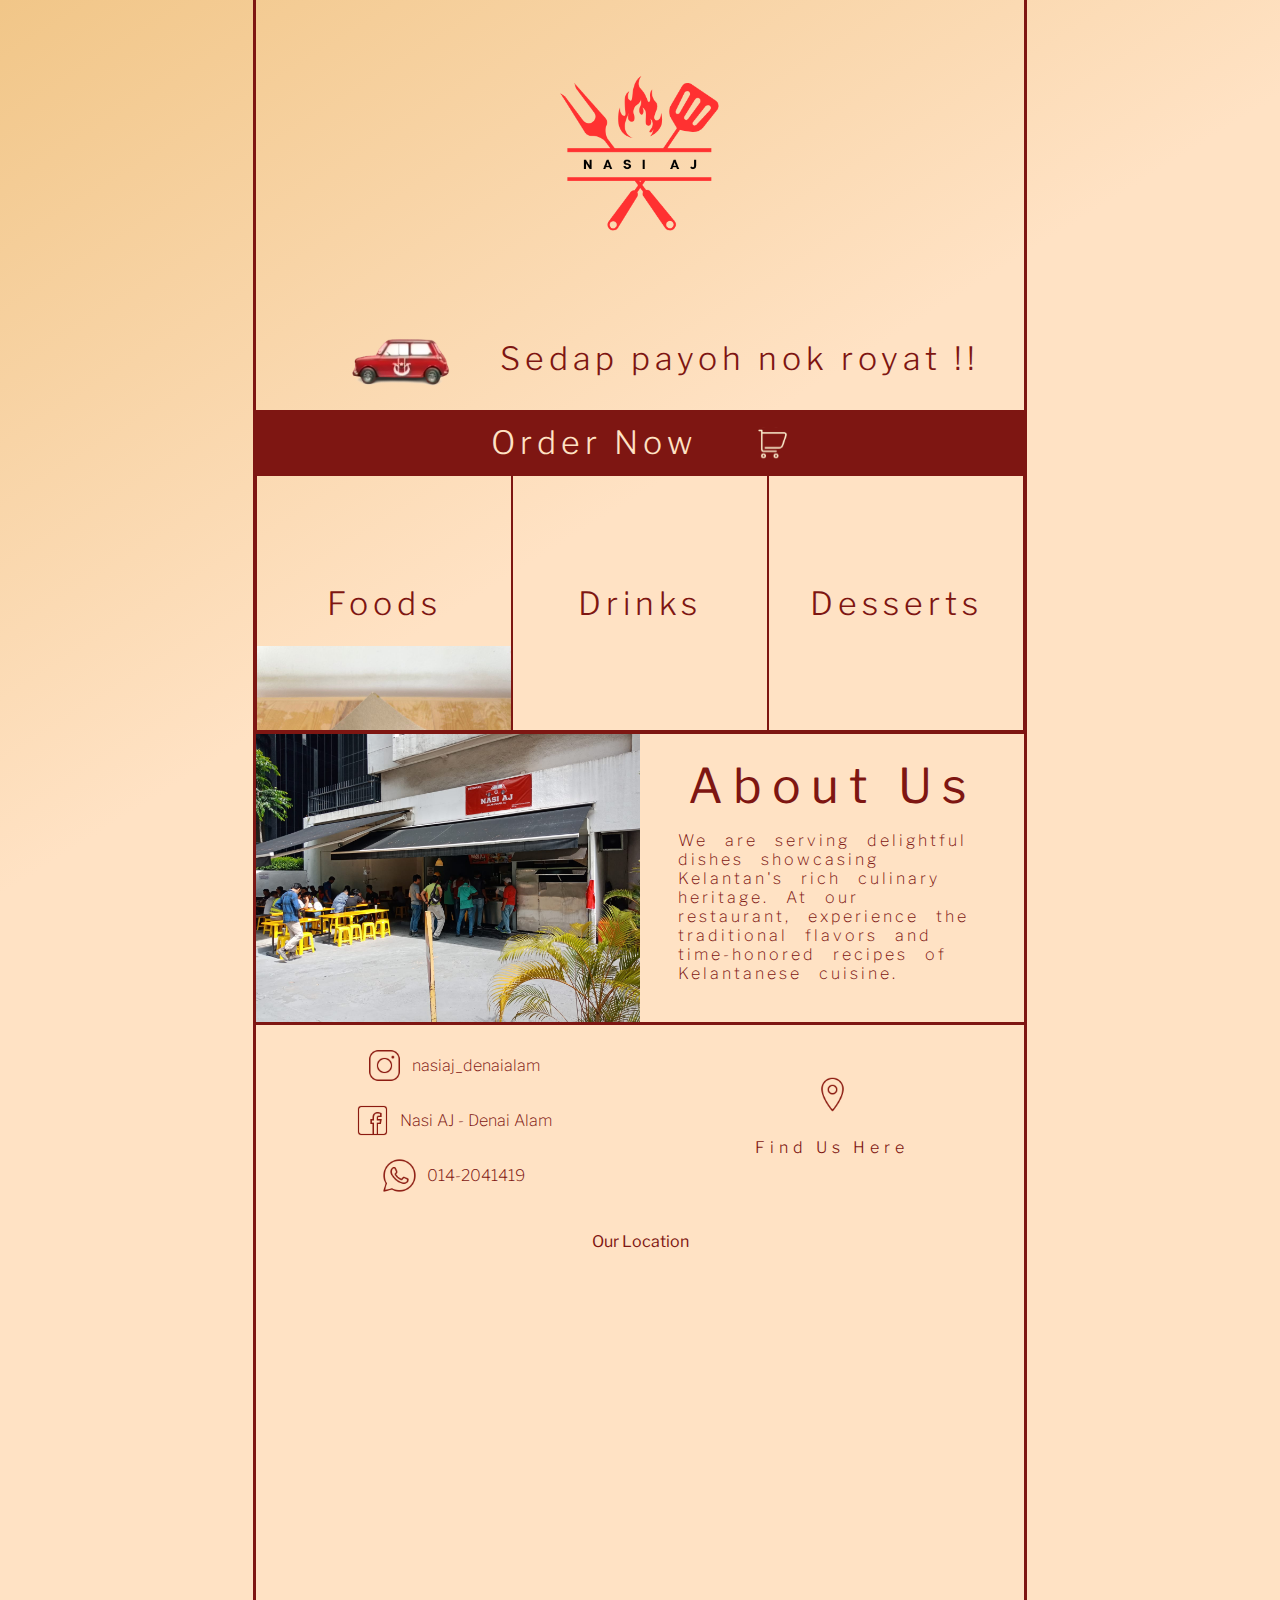
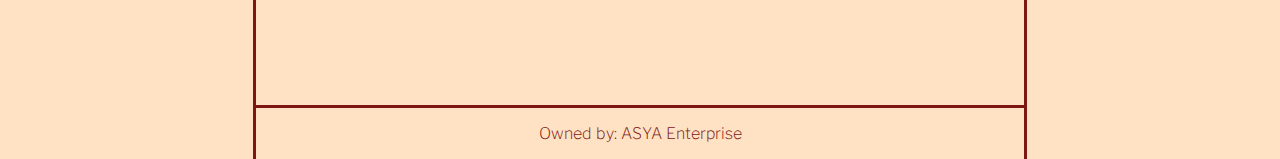
<file: index.html>
<!DOCTYPE html>
<html lang="en">

<head>
    <meta charset="UTF-8">
    <meta name="viewport" content="width=device-width, initial-scale=1.0">
    <link rel="stylesheet" href="./styles.css">
    <link rel="preconnect" href="https://fonts.googleapis.com">
    <link rel="preconnect" href="https://fonts.gstatic.com" crossorigin>
    <link href="https://fonts.googleapis.com/css2?family=Libre+Franklin:wght@100;200;300;400;500;600;700&display=swap"
        rel="stylesheet">
    <title>Nasi AJ</title>
</head>

<body>
    <div class="flex_col">
        <div class="main">
            <!-- top -->
            <div class="top">
                <div class="flex_col">
                    <img id="logo" src="./assets/logo_bkg_none.png" alt="logo" />

                    <div class="flex_row">
                        <img id="car" src="./assets/car.png" alt="kelantan_car" />
                        <h3>Sedap payoh nok royat !!</h3>
                    </div>

                </div>
            </div>

            <!-- order now btn -->
            <a href="./html/menus.html">
                <button class="order_now">
                    <div class="flex_row">
                        <h3>Order Now</h3>
                        <img src="./assets/ic_shopping_cart.svg" alt="cart">
                    </div>
                </button>
            </a>

            <!-- mini menu -->
            <div class="mini_menu">
                <div class="flex_row">
                    <div class="item">
                        <h3>Foods</h3>
                        <img src="./assets/menu_ayam_cincang.jpg" alt="Food Image">
                    </div>
                    <div class="item">
                        <h3>Drinks</h3>
                        <img src="./assets/menu_kelapa.jpg" alt="Drink Image">
                    </div>
                    <div class="item">
                        <h3>Desserts</h3>
                        <img src="./assets/menu_beko.jpg" alt="Dessert Image">
                    </div>
                </div>
            </div>

            <!-- About us -->
            <div class="about_us">
                <div class="flex_row">
                    <img src="./assets/location_in.jpg" />
                    <div class="flex_col">
                        <h2>
                            About Us
                        </h2>
                        <p>
                            We are serving delightful dishes showcasing Kelantan's rich culinary heritage. At our
                            restaurant,
                            experience the traditional flavors and time-honored recipes of Kelantanese cuisine.
                        </p>
                    </div>

                </div>
            </div>

            <!-- contact us -->
            <div class="contact_us">
                <div class="flex_row">
                    <div class="contact_link">
                        <div class="cntct_link_child">
                            <a href="https://www.instagram.com/nasiaj_denaialam?igsh=NDd1ZXUwZTIwc3Bl">
                                <div class="flex_row">
                                    <img src="./assets/ic_ig.svg" />
                                    <p>
                                        nasiaj_denaialam
                                    </p>
                                </div>
                            </a>
                            <a href="https://m.facebook.com/people/NASI-AJ-Denai-Alam/100054508267866/">
                                <div class="flex_row">
                                    <img src="./assets/ic_fb.svg" />
                                    <p>
                                        Nasi AJ - Denai Alam
                                    </p>
                                </div>
                            </a>
                            <a href="https://wa.link/tlqm1v">
                                <div class="flex_row">
                                    <img src="./assets/ic_ws.svg" />
                                    <p>
                                        014-2041419
                                    </p>
                                </div>
                            </a>
                        </div>
                    </div>

                    <div class="find_me">
                        <div class="flex_col">
                            <h3>
                                <a
                                    href="https://maps.google.com/maps/place//data=!4m2!3m1!1s0x31cc5136aa9f2ed9:0x38d795ebd583bece?entry=s&sa=X&ved=2ahUKEwion52H86mDAxVWumMGHUF8CGoQ4kB6BAgREAA&hl=en-us">
                                    <div class="flex_col">
                                        <img src="./assets/ic_location.svg" />
                                        <p>Find Us Here</p>
                                    </div>
                                </a>
                            </h3>
                        </div>
                    </div>
                </div>


            </div>



            <!-- Our location -->
            <div class="our_location">
                <div class="flex_col">
                    <p><strong>Our Location</strong></p>
                    <iframe
                        src="https://www.google.com/maps/embed?pb=!1m18!1m12!1m3!1d3983.733537592362!2d101.5141819!3d3.1647456999999997!2m3!1f0!2f0!3f0!3m2!1i1024!2i768!4f13.1!3m3!1m2!1s0x31cc5136aa9f2ed9%3A0x38d795ebd583bece!2sNasi%20AJ%20Ayam%20Cincang!5e0!3m2!1sen!2smy!4v1703801911874!5m2!1sen!2smy"
                        width="100%" height="400" style="border:0; min-width: 300px;" allowfullscreen="" loading="lazy"
                        referrerpolicy="no-referrer-when-downgrade">
                    </iframe>
                </div>

            </div>

            <div class="footer">
                <p>
                    Owned by: ASYA Enterprise
                </p>

            </div>

        </div>
    </div>
</body>

</html>
</file>
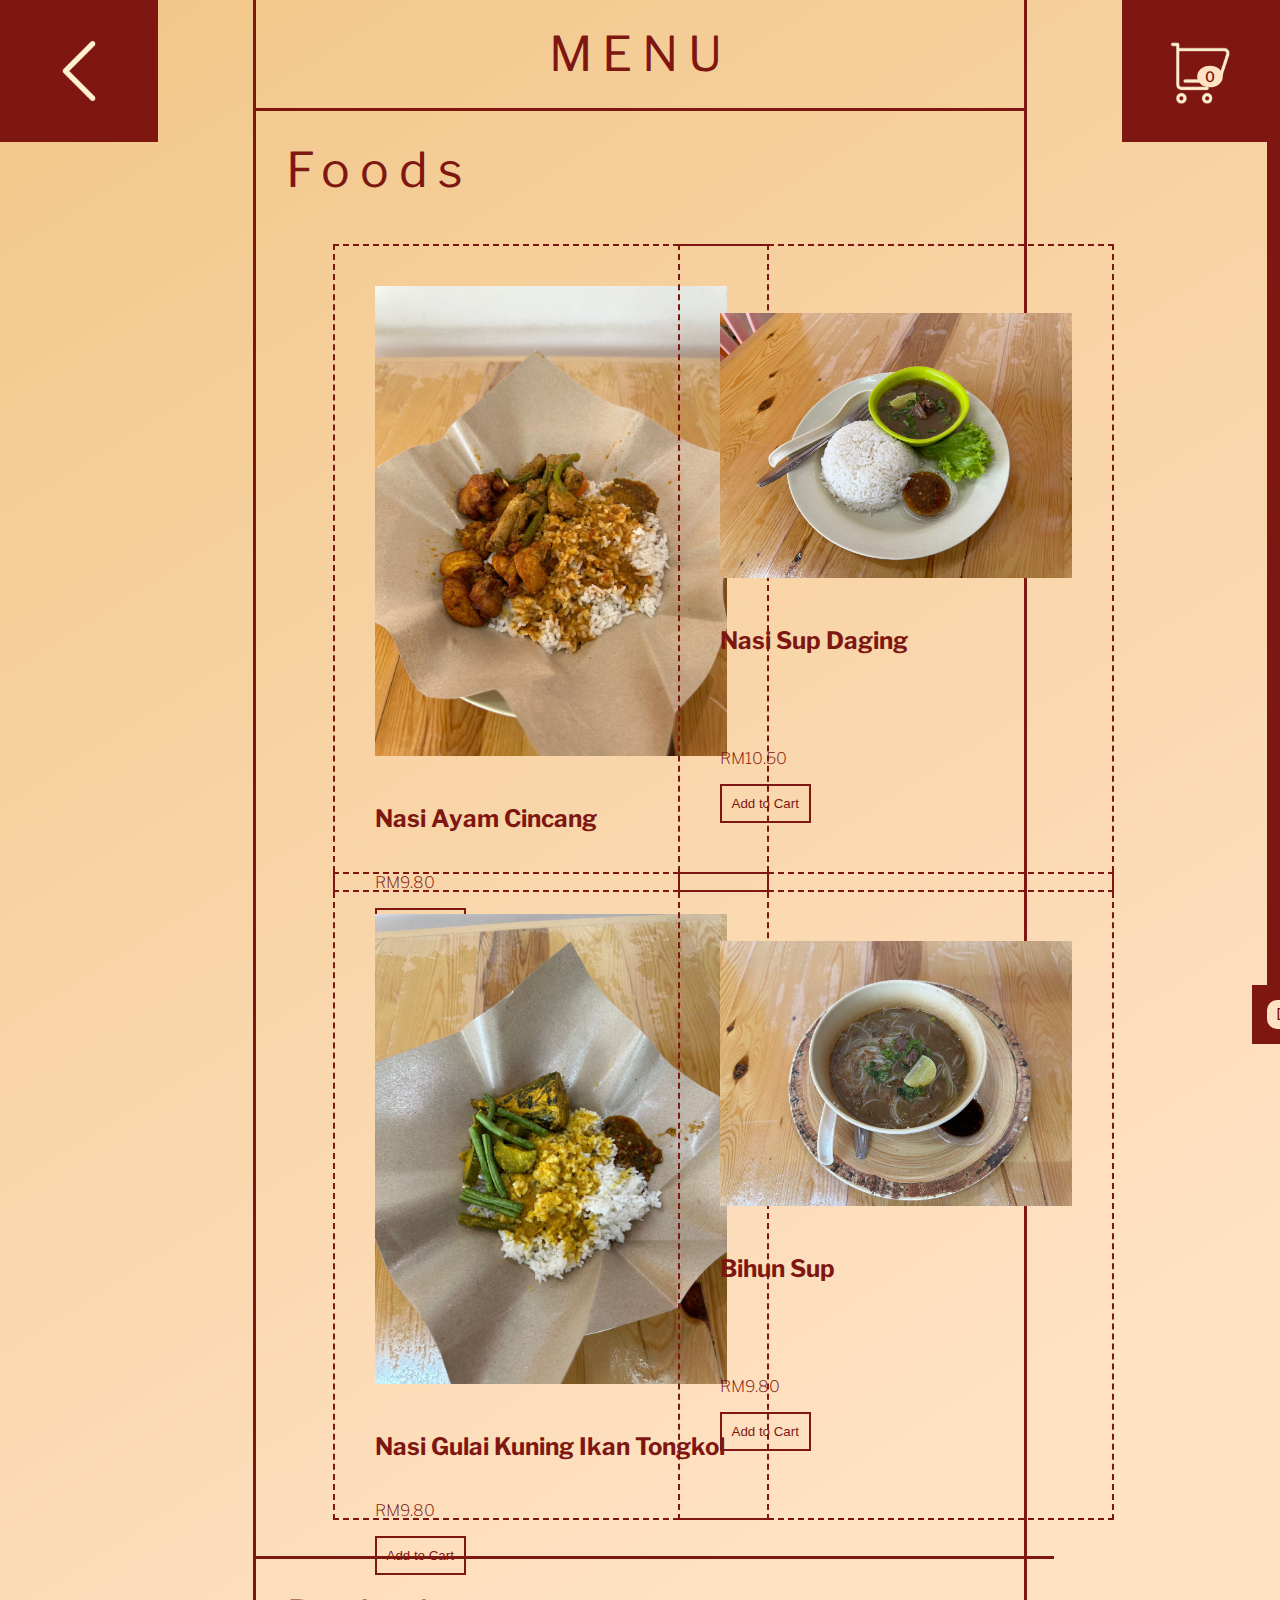
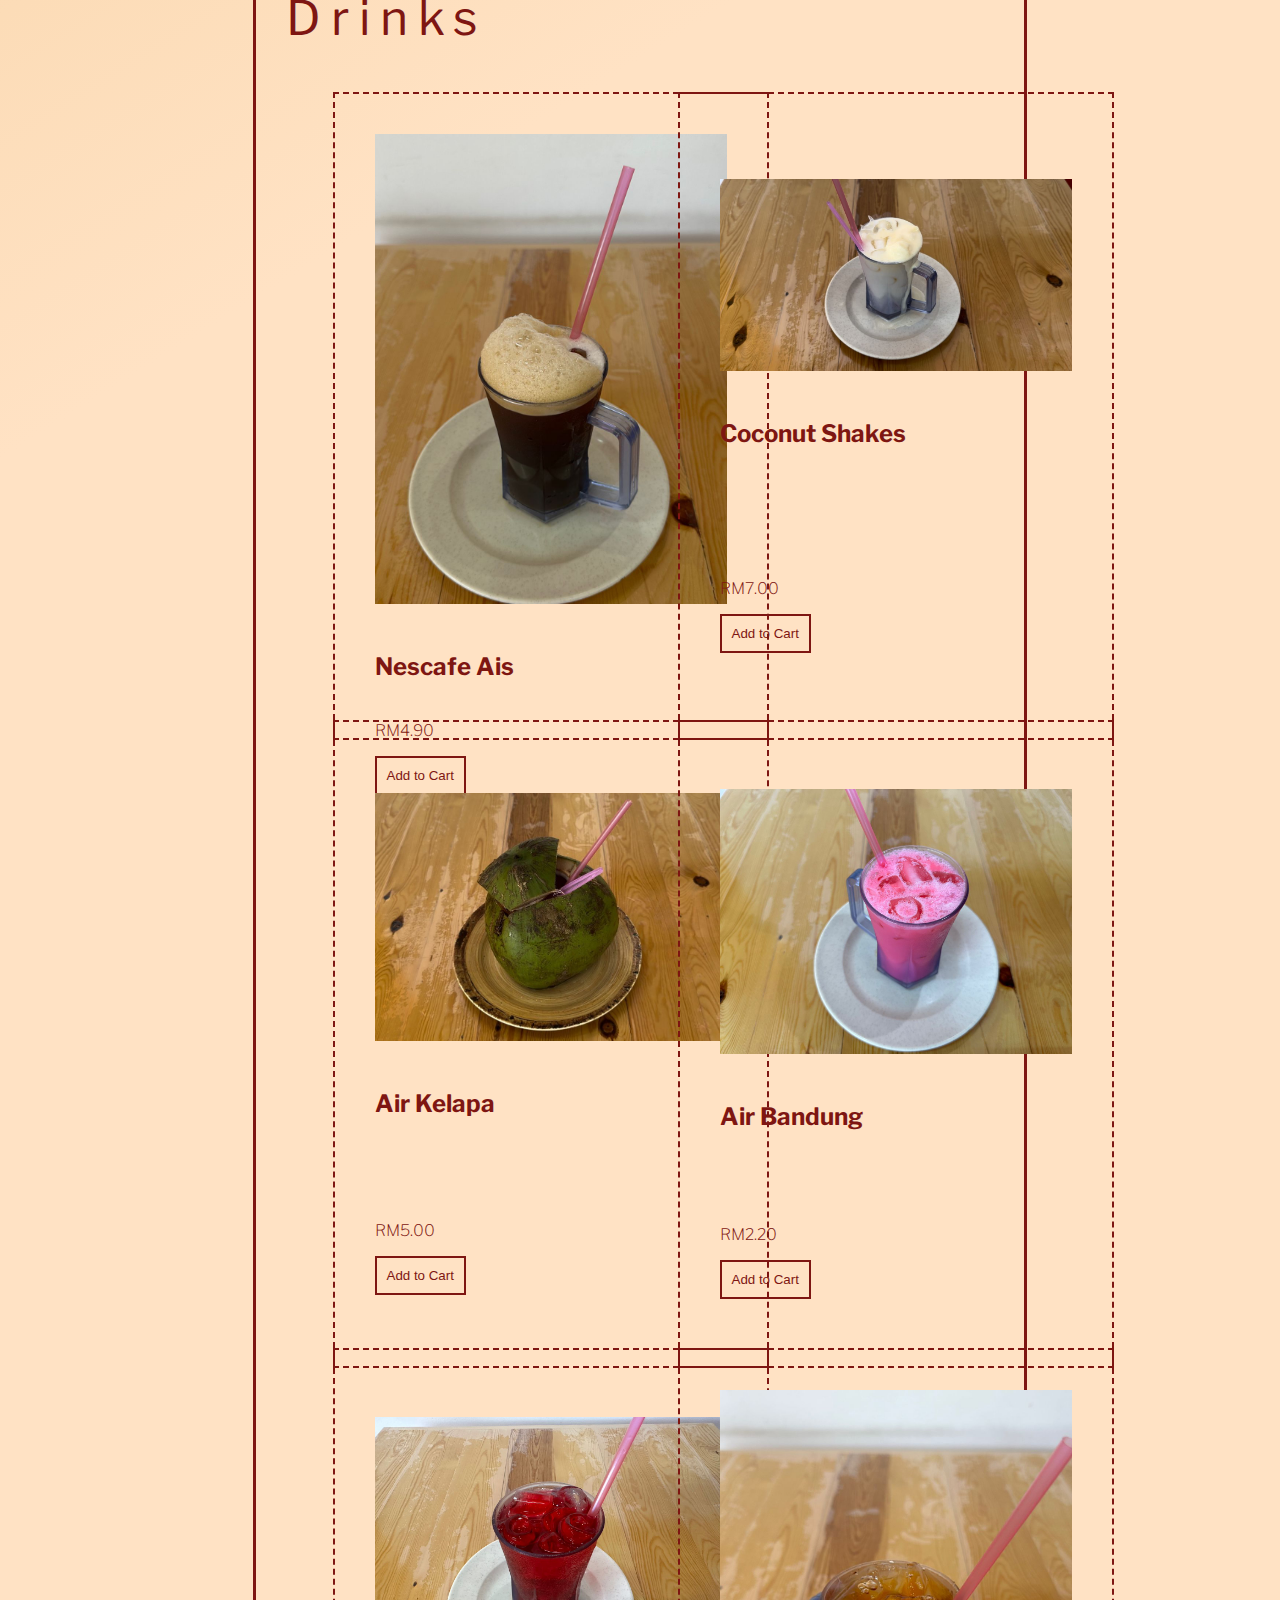
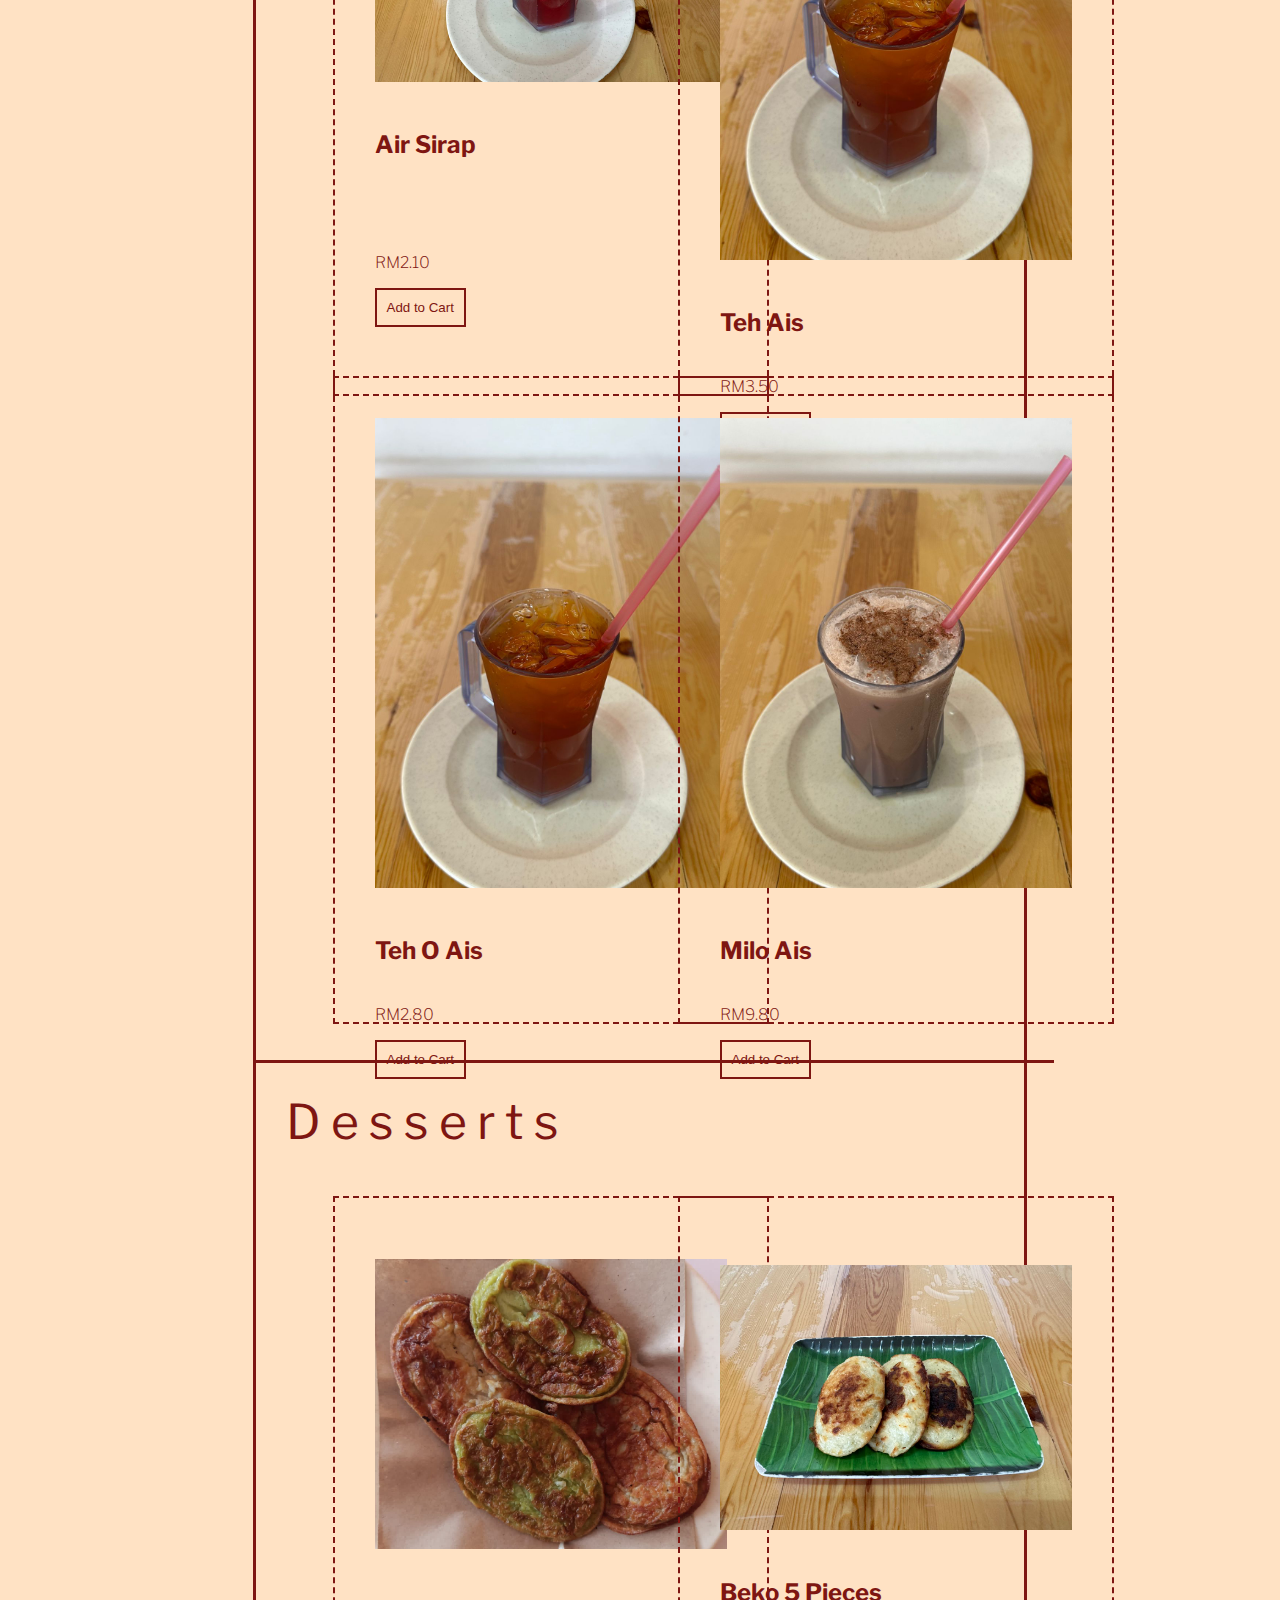
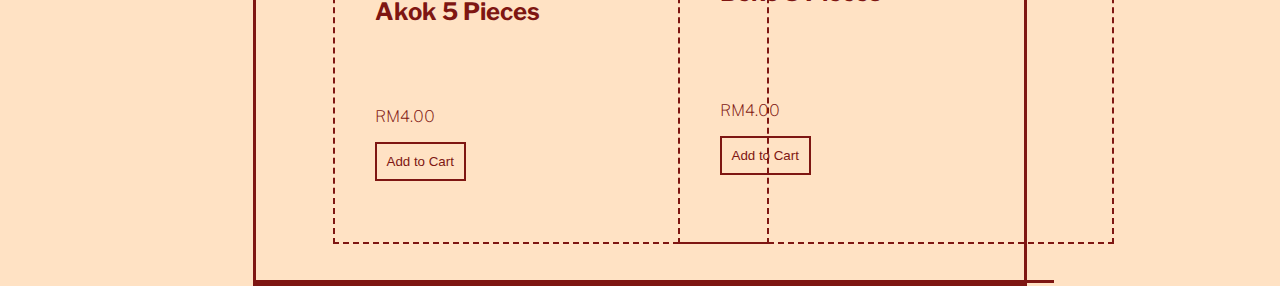
<file: html/menus.html>
<!DOCTYPE html>
<html lang="en">

<head>
  <meta charset="UTF-8" />
  <meta name="viewport" content="width=device-width, initial-scale=1.0" />
  <link rel="stylesheet" href="../styles.css" />
  <link rel="preconnect" href="https://fonts.googleapis.com" />
  <link rel="preconnect" href="https://fonts.gstatic.com" crossorigin />
  <link href="https://fonts.googleapis.com/css2?family=Libre+Franklin:wght@100;200;300;400;500;600;700&display=swap"
    rel="stylesheet" />

  <link href="https://cdn.jsdelivr.net/npm/bootstrap@5.0.2/dist/css/bootstrap.min.css" rel="stylesheet"
    integrity="sha384-EVSTQN3/azprG1Anm3QDgpJLIm9Nao0Yz1ztcQTwFspd3yD65VohhpuuCOmLASjC" crossorigin="anonymous" />
  <title>Menu</title>
</head>

<body>
  <div class="main">
    <div class="flex_col">
      <div class="header">
        <a href="../index.html" class="open_cart_btn" style="position: absolute; left: 0;"><img
            src="../assets/ic_back.svg" /></a>
        <h2>MENU</h2>
      </div>

      <div class="menu_content" id="menu-content"></div>

      <input type="checkbox" id="open_cart_btn" title="open_cart_btn" />
      <label for="open_cart_btn" class="open_cart_btn">
        <img src="../assets/ic_shopping_cart.svg" class="cart_icon" />
        <span id="cart-quantity">0</span>
      </label>

      <div class="cart_content" id="cart-content">
        <div class="cart">

          <div>
            <h2>Shopping Cart</h2>
            <div class="order" id="cart">
              <ul id="cart-items"></ul>
            </div>
          </div>

          <div class="checkout_div">
            <select class="delivery-type" id="delivery-type" required>
              <option value="DineIn">Dine In</option>
              <option value="Pickup">Pickup</option>
              <option value="Cod(RM5)">COD RM5</option>
            </select>
            <div><strong>Total: RM<span id="total">0.00</span></strong>
            </div>
            <button class='checkout' id="checkout">Checkout</button>
          </div>

        </div>
      </div>
    </div>
  </div>

  <script type="module" src="../scripts/menus.js"></script>
</body>

</html>
</file>
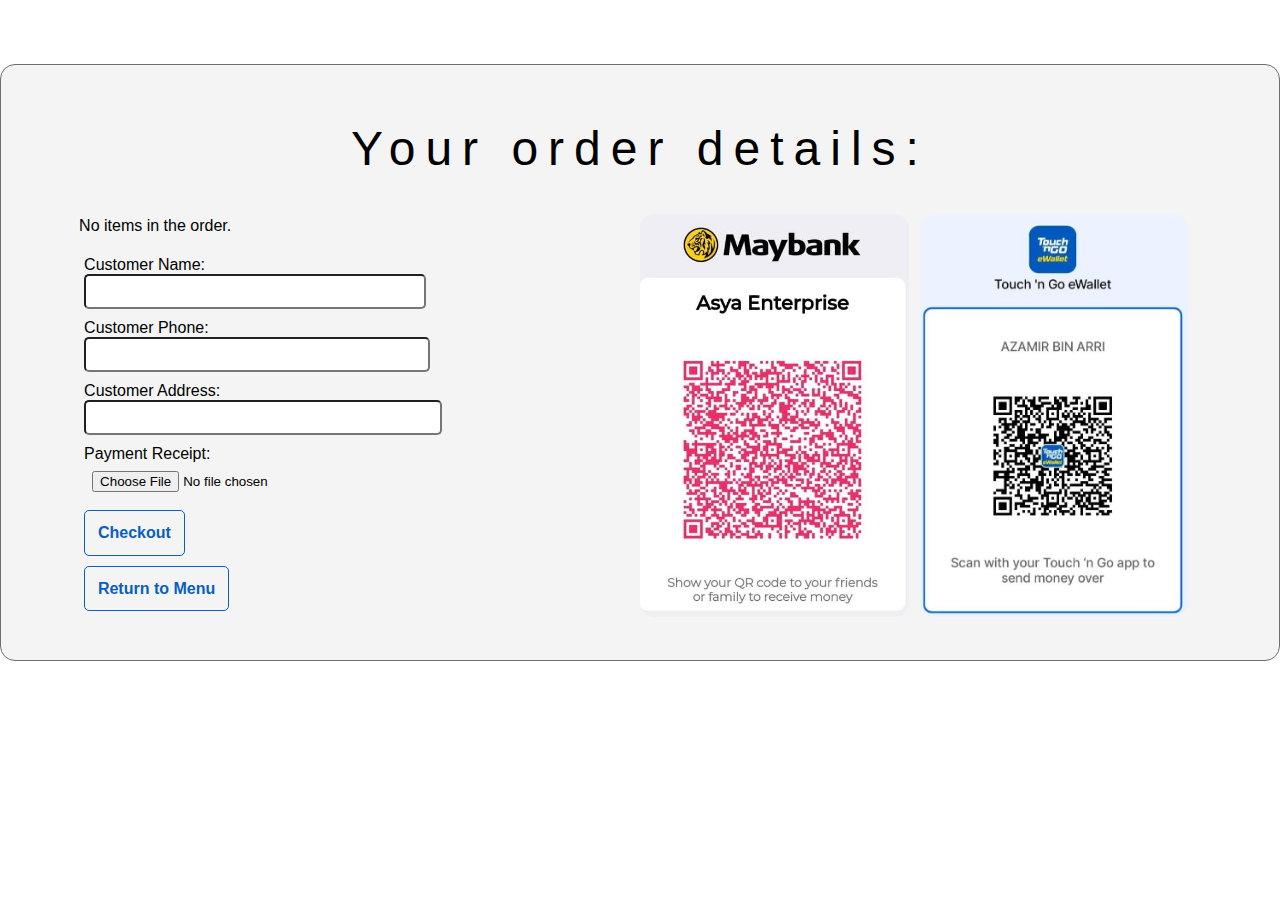
<file: html/receipt.html>
<!DOCTYPE html>
<html lang="en">

<head>
    <meta charset="UTF-8">
    <meta name="viewport" content="width=device-width, initial-scale=1.0">
    <link rel="stylesheet" href="../styles.css">
    <title>Receipt</title>

    <style>
        body {
            background: white;
            height: auto;
            padding: 0;
            margin: 0;
            position: relative;
            display: flex;
            justify-content: center;
            align-items: center;

            * {
                color: black;
            }

        }

        #loading-spinner {
            position: fixed;
            top: 50vh;
            left: 50vw;
            transform: translate(-50%, -50%);
            z-index: 1;
            /* Higher z-index to make it appear on top of other elements */
        }
    </style>

</head>

<body>
    <div class="flex_col">

        <div class="receipt_page">
            <h2>
                Your order details:
            </h2>
            <div class="flex_row">
                <div class="flex_col">

                    <div class="receipt" id="receipt-container">
                    </div>

                    <form id="customer-form">
                        <div class="flex_col">
                            <div>
                                <label for="customer-name">Customer Name:</label>
                                <input type="text" id="customer-name" name="customer-name" required />
                            </div>

                            <div>
                                <label for="cust-phone">Customer Phone:</label>
                                <input type="tel" id="cust-phone" name="cust-phone" required />
                            </div>

                            <div>

                                <label for="cust-address">Customer Address:</label>
                                <input type="text" id="cust-address" name="cust-address" required />
                            </div>

                            <div>
                                <label for="customer-pay">Payment Receipt:</label>
                                <input type="file" id="customer-pay" name="customer-pay" required />
                            </div>

                            <button type="button" id="finish-btn">Checkout</button>
                            <button id="return-to-menus-btn">Return to Menu</button>

                        </div>
                        <div class="lds-facebook" id="loading-spinner" style="display: none;">
                            <div></div>
                            <div></div>
                            <div></div>
                        </div>

                    </form>
                    <!-- Add this element for the order completion message -->
                    <div id="order-completion-message" style="display: none;">
                        <h2>
                            <strong>Your order has been completed!</strong>
                        </h2>
                        <p>Redirect to homepage...</p>
                    </div>
                </div>

                <div class="qr_container">
                    <div class="flex_row">
                        <img src="../assets/qr_mb.jpg" alt="qr_maybank" />
                        <img src="../assets/qr_tng.jpg" alt="qr_tng" />
                    </div>
                </div>

            </div>

        </div>

    </div>
    <script>
        // Retrieve orderDetails from the query parameter in the URL
        const searchParams = new URLSearchParams(window.location.search);
        const orderDetailsParam = searchParams.get("orderDetails");
        const orderDetails = JSON.parse(orderDetailsParam);
        const orderDetailsJson = JSON.stringify(orderDetails);
        localStorage.setItem("orderDetails", orderDetailsJson);

        const returnToMenusBtn = document.getElementById("return-to-menus-btn");

        returnToMenusBtn.addEventListener("click", () => {
            // Retrieve the order details from localStorage
            console.log(orderDetails);
            // Redirect to menus.html
            //window.location.href = "menus.html";
            window.location.href = "../html/menus.html?orderDetails=" + JSON.stringify(orderDetails);
        });
    </script>
    <script type="module" src="../scripts/receipt.js"></script>
</body>

</html>
</file>
<file: styles.css>
body {
    margin: 0;
    background: linear-gradient(148deg, rgba(241, 198, 136, 1) 0%, rgba(255, 226, 196, 1) 35%);
    padding: 0;
    font-family: 'Libre Franklin', sans-serif;
    font-weight: 200;
    color: #7E1612;
    display: flex;
    justify-content: center;
}

a {
    text-decoration: none;
    color: #7E1612;
}

p {
    font-size: 1rem;
    max-width: 65ch;
    color: #7E1612;
}

h2 {
    font-size: 3rem;
    padding: 0;
    margin: 0;
    font-family: 'Libre Franklin', sans-serif;
    letter-spacing: 10px;
    font-weight: 400;
    color: #7E1612;
}

h3 {
    font-size: 2rem;
    font-family: 'Libre Franklin', sans-serif;
    letter-spacing: 5px;
    font-weight: 300;
    color: #7E1612;
}

button {
    color: #FFE2C4;
    margin: 0;
    padding: 0;
}

img {
    padding: 0;
    margin: 0;
    max-width: 100%;
}

.flex_row {
    display: flex;
    flex-direction: row;
    justify-content: center;
    align-items: center;
    flex-wrap: wrap;
}

.flex_col {
    display: flex;
    flex-direction: column;
    justify-content: center;
    align-items: center;
    flex-wrap: wrap;
}

.header {
    height: 12vh;
    width: 100%;
    display: flex;
    align-items: center;
    justify-content: center;

    h2 {
        margin: 0;
    }
}


.main {
    height: auto;
    width: 60vw;
    border: 3px solid #7E1612;
    border-top: 0;
    align-items: center;
    justify-content: center;

    border-bottom: none;
}

.hidden_class {
    display: none;
}


#logo {
    width: 40%;
}

#car {
    max-width: 100px;
    padding: 20px 50px;
}

.order_now {
    width: 100%;
    background: #7E1612;
    border-left: none;
    border-right: none;
    color: #FFE2C4;

    border: none;
    transition: 300ms;
    ;

    >*>* {
        padding: 13px 30px;
    }

    img {
        max-height: 2rem;
    }

    h3 {
        color: #FFE2C4;
        margin: 0;
    }

    >* {
        transition: 250ms ease-out;
    }

    >*:hover {
        cursor: pointer;
        scale: 1.05;
    }

}

.mini_menu {
    height: fit-content;
    width: 100%;
    overflow: hidden;
    border-left: none;
    border-right: none;

    .flex_col {
        flex-wrap: nowrap;
    }

    .flex_row {
        flex-wrap: nowrap;
    }

    .item {
        position: relative;
        width: calc(100% / 3);
        border: 1px solid #7E1612;

        overflow: hidden;

        h3 {
            height: calc((60vw / 3) - 2px);
            display: flex;
            align-items: center;
            justify-content: center;
            margin: 0;
            transition: opacity 0.3s ease-in-out;
        }

        img {
            position: absolute;
            bottom: -100%;
            left: 0;
            width: 100%;
            transition: transform 0.3s ease-in-out;
        }

        &:hover h3 {
            cursor: pointer;
            opacity: 0;
        }

        &:hover img {
            cursor: pointer;
            transform: translateY(-100%);
        }
    }
}

.about_us {
    width: 100%;
    border: 3px solid #7E1612;
    border-left: none;
    border-right: none;


    >*>* {
        min-width: 300px;
        height: 100%;
        width: 50%;
    }

    img {
        height: 100%;
    }

    p {
        width: 80%;
        letter-spacing: 3px;
        word-spacing: 10px;
    }
}


.contact_us {
    position: relative;
    padding: 1vw 0;
    overflow: hidden;

    &:hover {
        cursor: auto;

        .find_me_img {
            transform: translateY(calc(+100% + 2px));

            &:hover {
                cursor: pointer;
            }
        }
    }

    .flex_row {
        flex-wrap: nowrap;
    }

    .contact_link {
        height: 100%;
        width: 50%;

        display: flex;
        justify-content: center;

        .cntct_link_child {
            display: flex;
            flex-direction: column;
            width: max-content;
            justify-content: left;

            >* {
                justify-content: start;
            }

        }
    }

    .find_me {
        width: 50%;
        height: 100%;
        overflow: visible;

        >* {
            height: 100%;
            width: 100%;
            transition: 250ms;

            >* {
                margin: 0;
                width: 100%;
                height: 100%;
            }
        }
    }

    >* img {
        position: relative;
        max-width: 35px;
        padding: 10px;
    }

    p {
        max-width: 300px;
    }

    .find_me_img {
        position: absolute;
        width: 50%;
        bottom: calc(100% + 2px);
        right: 0;
        transition: transform 300ms ease-in-out;
    }

    >* :nth-child(2):hover {
        cursor: pointer;
    }

}

.our_location {
    width: 100%;
    margin: 0;

    display: flex;
    flex-direction: column;

    >* {
        margin: 0 5% 5%;
    }


}

.footer {
    width: calc(100%-60);
    border: 3px solid #7E1612;
    border-bottom: none;
    border-left: none;
    border-right: none;
    display: flex;
    justify-content: center;
    align-items: center;

}

.menu_content {
    width: 100%;
    border: #7E1612 3px solid;
    border-left: none;
    border-right: none;



    h2 {
        margin: 30px;
    }

    h3 {
        padding: 30px;
    }
}

.grid_3xn {
    display: grid;
    height: auto;
    padding: 15px;
    padding-bottom: 120px;
    width: 100%;
    grid-template-rows: auto;
    justify-content: center;
    grid-template-columns: repeat(auto-fill, minmax(300px, calc(100% / 4)));
    border-bottom: #7E1612 3px solid;

    row-gap: 5vw;
    column-gap: 5vh;

    img {
        margin-bottom: 20px;
    }

    .grid_item {
        height: 100%;
        min-width: 300px;
        padding: 40px;
        border: #7E1612 2px dashed;
        display: flex;
        flex-direction: column;
        justify-content: space-around;

        aspect-ratio: 5/8;

        #menu_title {
            font-size: 1.5rem;
            font-weight: 700;
        }

        #add_btn {
            color: #7E1612;
            padding: 10px;
            background: none;
            font-weight: 500;
            border: #7E1612 solid 2px;
            transition: 200ms;
        }

        #add_btn:hover {
            background: #7E1612;
            color: #FFE2C4;
        }

        .menu_details2 {
            background: pink;

        }

    }

    .grid_item:hover {
        border: #7E1612 solid 2px;
    }

}

#open_cart_btn {
    display: none;
}

#cart-quantity {
    position: absolute;
    right: 6vh;
    top: 7vh;
    background: #FFE2C4;
    color: #7E1612;
    font-size: 2vh;
    padding: 1px 8px;
    border: 2px solid #FFE2C4;
    border-radius: 50%;
    scale: 0.8;
    font-weight: 500;
    text-align: center;
    align-items: center;
    aspect-ratio: 1/1;
}

.open_cart_btn {
    position: fixed;
    right: 0;
    top: 0;

    display: flex;
    justify-content: center;
    align-items: center;

    background: #7E1612;
    width: 10vw;
    height: calc(12vh + 4px);
    padding: 15px;
    border: none;

    z-index: 1;

    img {
        height: 60%;
    }
}

.open_cart_btn:hover {
    cursor: pointer;
}

#open_cart_btn:checked~.cart_content {
    right: -30vw;
    transform: translateX(-30vw);
}

#open_cart_btn:checked+.open_cart_btn .cart_icon {
    transform: rotate(360deg);
}

#open_cart_btn:checked+.open_cart_btn .cart_icon,
#open_cart_btn:not(:checked)+.open_cart_btn .cart_icon {
    transition: transform 0.5s ease, content 0.5s;
}

#open_cart_btn:checked+.open_cart_btn .cart_icon {
    content: url("./assets/ic_close.svg");
}

.cart_content.move {
    margin-left: 30;
}

.cart_content {
    position: fixed;
    right: -30vw;
    top: 0;
    padding: 13vh 0.5vw 3vh 0.5vw;
    width: 30vw;
    height: 100vh;
    background: #7E1612;

    transition: transform 0.5s ease;

    h2 {
        color: #FFE2C4;
        padding: 0 1vw;
        padding-bottom: 1vh;
    }

    .cart {
        height: 100%;
        width: 100%;

        display: flex;
        flex-direction: column;
        flex-wrap: nowrap;
        align-items: center;
        justify-content: space-between;

        >* {
            width: 100%;
            display: flex;
            flex-direction: column;
            align-items: center;

        }

        h2 {
            font-size: 150%;
            font-weight: 500;
        }

    }

    .order {
        max-height: 69vh;
        width: 90%;
        overflow-y: auto;
        scroll-behavior: auto;

        ul {
            list-style: none;
            padding: 0;
            margin: 0;
        }
    }


    .order li {
        height: auto;
        background: #FFE2C4;
        margin: 20px 0px;
        border: 0px solid;

        .cart_item_details {
            width: 100%;
            padding: 0px 10px;
            margin: 0;
            justify-content: start;
        }
    }

    .order .item_btn {
        margin: 0;
        padding: 0;
        width: 100%;
        display: flex;
        flex-direction: row;
        flex-wrap: nowrap;
    }

    .order .item_btn button {
        width: calc(100% / 3);
        margin-top: 15px;
        padding: 5px;
        color: #7E1612;
        background: #FFE2C4;
        border: #7E1612 0px solid;
        border-top: #7E1612 2px solid;
        font-size: 1.5rem;
        transition: 300ms;
    }

    .order .item_btn button:hover {
        cursor: pointer;
        background: #7E1612;
        color: #FFE2C4;
    }

    .order .item_btn button:nth-child(2) {
        border: 2px solid #7E1612;
        border-bottom: 0px;
    }




    .checkout_div {
        position: absolute;
        bottom: 0px;
        width: 100%;
        padding: 15px;
        min-width: fit-content;
        background-color: #7E1612;
        color: #FFE2C4;
        font-size: 100%;
        margin: 0;

        display: flex;
        flex-direction: row;
        flex-wrap: wrap;
        align-items: center;
        justify-content: space-between;



        select {
            font-size: 100%;
            height: 30%;
            width: fit-content;
            padding: 5px;
            border-radius: 10px;

        }

        button {
            color: #7E1612;
            padding: 5px;
            background: #FFE2C4;
            border: 0px;
            border-radius: 10px;
            transition: 300ms ease;

        }



        button:hover {
            scale: 1.05;
        }

    }
}


.receipt_page {
    margin: 5vw 0px;
    height: fit-content;
    padding: 30px;
    background: rgba(0, 0, 0, 0.044);
    border: 1px solid rgb(109, 109, 109);
    border-radius: 15px;

    button {
        padding: 1vw 1vw;
        font-size: 1rem;
        font-weight: 600;
        color: #095fc0;
        background: none;
        border: solid #095fc0 1px;
        border-radius: 5px;
        transition: 300ms ease-in;

    }

    button:hover {

        color: #f4f4f4;
        background: #095fc0;
        border: solid #095fc0 1px;
        border-radius: 5px;
        scale: 1.05;

    }

    :nth-child(2) {
        align-items: start;
    }



    >*>* {
        width: 45%;

        &:nth-child(1) {
            align-items: start;

            .receipt {
                width: 100%;

                *>* {
                    margin: 5px 0;
                }
            }
        }
    }

    h2 {
        text-align: center;
        margin: 2vw 0;
    }
}

#customer-form>* {
    align-items: flex-start;

    >* {
        margin: 5px;

        input {
            width: 100%;
            padding: 8px;
            border-radius: 5px;

        }
    }
}

.qr_container {
    padding: 1vw;
    height: 50%;

    >* {
        justify-content: space-between;
    }

    >*>* {

        width: 49%;
        height: auto;
    }

    img {
        width: 49%;
        min-width: 220px;
        border-radius: 15px;

    }
}


@media screen and (max-width:1150px) {

    p {
        font-size: 2vw;
    }

    h2 {
        font-size: 4vw;
    }

    h3 {
        font-size: 3vw;
    }

    .item {
        display: flex;
        justify-content: center;
        align-items: center;
    }


    .main {
        width: 100vw;
    }

    .mini_menu {
        >*>* {
            height: calc((100vw / 3) - 3px);
        }
    }

    .grid_3xn {
        grid-template-columns: auto auto;
        grid-template-rows: auto;
        row-gap: 25px;
        column-gap: 25px;
        padding: 0 10vw 50px;


        img {
            width: 100%;
            height: auto;
        }

    }

    .receipt_page {
        margin: 10vw;

        >*>* {
            min-width: 440px;

        }
    }

    .qr_container {
        >* {
            justify-content: center;
        }

        img {
            margin: 10px;
        }
    }

    .grid_item {
        width: 100%;
        height: 100%;
        padding: 10px;

        display: flex;

        text-align: center;

        p {
            align-items: center;
        }

    }


    #open_cart_btn:checked~.cart_content {
        right: -100vw;
        transform: translateX(-100vw);
    }

    #open_cart_btn:checked+.open_cart_btn .cart_icon {
        transform: rotate(360deg);
    }

    #open_cart_btn:checked+.open_cart_btn .cart_icon,
    #open_cart_btn:not(:checked)+.open_cart_btn .cart_icon {
        transition: transform 0.5s ease, content 0.5s;
    }

    #open_cart_btn:checked+.open_cart_btn .cart_icon {
        content: url("./assets/ic_close.svg");
    }

    .cart_content {
        position: fixed;
        right: 100vw;
        top: 0;
        padding: 0;
        width: 100vw;
        height: 100vh;
        background: #7E1612;
        transition: transform 0.5s ease-in-out;

        h2 {
            color: #FFE2C4;
            padding: 0 1vw;
            padding-bottom: 2vw;
        }

        .cart {
            width: 100%;
            padding-top: calc(12vh + 4px);
            display: flex;
            flex-direction: column;
            flex-wrap: nowrap;
            align-items: center;
            justify-content: space-between;

            >* {
                width: 100%;
                display: flex;
                flex-direction: column;
                align-items: center;

            }

        }

        .order {
            max-height: 69vh;
            width: 50%;
            padding: 10px 0;
            margin: 10px 0 10px;
            overflow-y: auto;
            scroll-behavior: auto;

            ul {
                width: 100%;
                list-style: none;
                padding: 0;
                margin: 0;
            }
        }


        .order li {
            height: auto;
            background: #FFE2C4;
            margin: 20px 0px;
            border: 0px solid;
            min-width: 90%;

            .cart_item_details {
                width: 100%;
                padding: 0px 10px;
                margin: 0;
                justify-content: start;
            }
        }

        .order .item_btn {
            margin: 0;
            padding: 0;
            width: 100%;
            display: flex;
            flex-direction: row;
            flex-wrap: nowrap;
            font-size: 2rem;
        }

        .order .item_btn button {
            width: calc(100% / 3);
            margin-top: 15px;
            padding: 5px;
            color: #7E1612;
            background: #FFE2C4;
            border: #7E1612 0px solid;
            border-top: #7E1612 2px solid;

        }

        .order .item_btn button:nth-child(2) {
            border: 2px solid #7E1612;
            border-bottom: 0px;
        }


        .checkout_div {
            position: absolute;
            bottom: 0px;
            width: 100%;
            padding: 20px;
            min-width: fit-content;
            background-color: #7E1612;
            color: #FFE2C4;
            font-size: 1.5rem;
            margin: 0;

            display: flex;
            flex-direction: row;
            flex-wrap: wrap;
            align-items: center;
            justify-content: space-between;

            button {
                color: #7E1612;
                padding: 5px 10px;
                background: #FFE2C4;
                border: 0px;
                border-radius: 15px;

                transition: 300ms ease;
            }

            >* {
                margin-right: 1vw;
            }

            button:hover {
                scale: 1.05;
            }

        }
    }
}


@media screen and (max-width:800px) {
    p {
        font-size: 2vw;
    }

    h2 {
        font-size: 4vw;
    }

    h3 {
        font-size: 3vw;
    }

    #car {
        min-width: none;
        width: 15vw;
        padding: 2vw;
    }

    .receipt_page {
        margin: 3vw;
        padding: 3vw;

        flex_col,
        .flex_row {
            justify-content: center;
            align-items: center;
        }

        >* {

            flex_col,
            .flex_row {
                justify-content: center;
                align-items: center;
            }

            >* {

                flex_col,
                .flex_row {
                    justify-content: center;
                    align-items: center;
                }
            }

        }

        p {
            font-size: 3vw;
        }

        img {
            min-width: none;
        }
    }

    .grid_3xn {
        width: 100%;
        grid-template-columns: auto auto;
        padding: 0 10vw 50px;

        .grid_item {
            padding: 20px;
            height: 100%;
            width: 100%;
            min-width: 200px;

            display: flex;
            justify-content: space-between;
        }

        p {
            margin: 0 0 5px;
        }

        img {
            margin: 0 0 10px;
        }
    }

    .header {
        position: fixed;
        background: #f3c98e;
        top: 0;
        height: 100px;
        border-bottom: 3px solid #7E1612;
    }

    .menu_content {
        margin-top: 100px;
    }

    .open_cart_btn {
        width: 100px;
        height: 100px;

    }

    #open_cart_btn:checked~.cart_content {
        right: -100vw;
        transform: translateX(-100vw);
    }

    #open_cart_btn:checked+.open_cart_btn .cart_icon {
        transform: rotate(360deg);
    }

    #open_cart_btn:checked+.open_cart_btn .cart_icon,
    #open_cart_btn:not(:checked)+.open_cart_btn .cart_icon {
        transition: transform 0.5s ease, content 0.5s;
    }

    #open_cart_btn:checked+.open_cart_btn .cart_icon {
        content: url("./assets/ic_close.svg");
    }

    .cart_content {
        position: fixed;
        right: 100vw;
        top: 0;
        padding: 0;
        width: 100vw;
        height: 100vh;
        background: #7E1612;
        transition: transform 0.5s ease-in-out;

        h2 {
            color: #FFE2C4;
            padding: 0 1vw;
            padding-bottom: 2vw;
        }

        .cart {
            width: 100%;
            padding-top: calc(12vh + 4px);
            display: flex;
            flex-direction: column;
            flex-wrap: nowrap;
            align-items: center;
            justify-content: space-between;

            >* {
                width: 100%;
                display: flex;
                flex-direction: column;
                align-items: center;

            }

        }

        .order {
            max-height: 69vh;
            width: 65%;
            padding: 10px 0;
            margin: 10px 0 10px;
            overflow-y: auto;
            scroll-behavior: auto;

            ul {
                width: 100%;
                list-style: none;
                padding: 0;
                margin: 0;
            }
        }


        .order li {
            height: auto;
            background: #FFE2C4;
            margin: 20px 0px;
            border: 0px solid;
            min-width: 90%;

            .cart_item_details {
                width: 100%;
                padding: 0px 10px;
                margin: 0;
                justify-content: start;
            }
        }

        .order .item_btn {
            margin: 0;
            padding: 0;
            width: 100%;
            display: flex;
            flex-direction: row;
            flex-wrap: nowrap;
            font-size: 2rem;
        }

        .order .item_btn button {
            width: calc(100% / 3);
            margin-top: 15px;
            padding: 5px;
            color: #7E1612;
            background: #FFE2C4;
            border: #7E1612 0px solid;
            border-top: #7E1612 2px solid;

        }

        .order .item_btn button:nth-child(2) {
            border: 2px solid #7E1612;
            border-bottom: 0px;
        }


        .checkout_div {
            position: absolute;
            bottom: 0px;
            width: 100%;
            padding: 20px;
            min-width: fit-content;
            background-color: #7E1612;
            color: #FFE2C4;
            font-size: 1.5rem;
            margin: 0;

            display: flex;
            flex-direction: row;
            flex-wrap: wrap;
            align-items: center;
            justify-content: space-between;

            button {
                color: #7E1612;
                padding: 10px 15px;
                background: #FFE2C4;
                border: 0px;
                border-radius: 15px;

                transition: 300ms ease;
            }

            >* {
                margin-right: 1vw;
            }

            button:hover {
                scale: 1.05;
            }

        }
    }



}

@media screen and (max-width:500px) {

    p {
        font-size: 4vw;
    }

    h2 {
        font-size: 5vw;
        font-weight: 500;
        letter-spacing: 1px;
    }

    h3 {
        font-size: 4vw;
        font-weight: 500;
        letter-spacing: 1px;
    }

    .about_us {
        padding: 5vw 0 0;

        >*>* {
            margin-bottom: 5vw;
        }
    }

    .menu {
        padding: 0;
        margin: 0;
        min-width: none;

    }

    .grid_3xn {
        grid-template-columns: auto auto;
        grid-template-rows: auto;
        row-gap: 5vw;
        column-gap: 5vw;
        padding: 0 5vw 50px;
    }

    .grid_item {
        width: 100%;
        height: 100%;
        min-width: 100px;

        img {
            min-width: 50px;
            width: 100%;
            height: auto;
        }

        #menu_price {
            font-size: 0.8rem;
        }

        button {
            font-size: 0.8rem;
        }
    }

    .cart_content {
        right: -100vw;
    }

    #menu_title {
        font-size: 0.9em;
        line-height: 1.1;
    }

    #open_cart_btn:checked~.cart_content {
        right: -100vw;
        transform: translateX(-100vw);
    }

    #open_cart_btn:checked+.open_cart_btn .cart_icon {
        transform: rotate(360deg);
    }

    #open_cart_btn:checked+.open_cart_btn .cart_icon,
    #open_cart_btn:not(:checked)+.open_cart_btn .cart_icon {
        transition: transform 0.5s ease, content 0.5s;
    }

    #open_cart_btn:checked+.open_cart_btn .cart_icon {
        content: url("./assets/ic_close.svg");
    }

    .receipt_page {

        position: absolute;
        left: 0;
        top: 0;
        width: 100vw;
        padding: 1vw;
        border: none;
        background: none;

        >* {
            width: 100%;
            margin: 0;
            padding: 0;
            display: flex;
            justify-content: center;

        }

        p {
            text-align: center;
            font-size: 4vw;

        }

        .flex_col {
            align-items: center;
            justify-content: center;
        }
    }

}

.lds-facebook div {
    display: inline-block;
    position: absolute;
    left: 8px;
    width: 16px;
    background: #338adb;
    animation: lds-facebook 1.2s cubic-bezier(0, 0.5, 0.5, 1) infinite;
}

.lds-facebook div:nth-child(1) {
    left: 8px;
    animation-delay: -0.24s;
}

.lds-facebook div:nth-child(2) {
    left: 32px;
    animation-delay: -0.12s;
}

.lds-facebook div:nth-child(3) {
    left: 56px;
    animation-delay: 0;
}

@keyframes lds-facebook {
    0% {
        top: 8px;
        height: 64px;
    }

    50%,
    100% {
        top: 24px;
        height: 32px;
    }
}

/* Add this CSS code to your styles.css or within a <style> tag */
.popup {
    display: none;
    position: fixed;
    top: 0;
    left: 0;
    width: 100%;
    height: 100%;
    background-color: rgba(0, 0, 0, 0.5);
    justify-content: center;
    align-items: center;
    z-index: 1000;
}

.popup-content {
    background-color: #fff;
    padding: 20px;
    border-radius: 8px;
    text-align: center;
}

.close-popup {
    position: absolute;
    top: 10px;
    right: 10px;
    font-size: 20px;
    cursor: pointer;
}

.delivery-type {
    bottom: 0px;
    width: 160px;
    padding: 20px;
    background-color: #7E1612;
    color: #FFE2C4;
    font-size: 1.5rem;

    color: #7E1612;
    padding: 10px 15px;
    background: #FFE2C4;
    border: 0px;
    border-radius: 15px;
}

#order-completion-message {
    position: fixed;
    left: 0;
    top: 0;
    height: 100vh;
    width: 100vw;
    background-color: #f4f4f4f1;
    display: flex;
    flex-direction: column;
    justify-content: center;
    align-items: center;

    h2 {
        font-weight: 500;
    }

    p {
        font-size: 1.5rem;
        font-weight: 400;
        text-align: center;
    }
}
</file>
